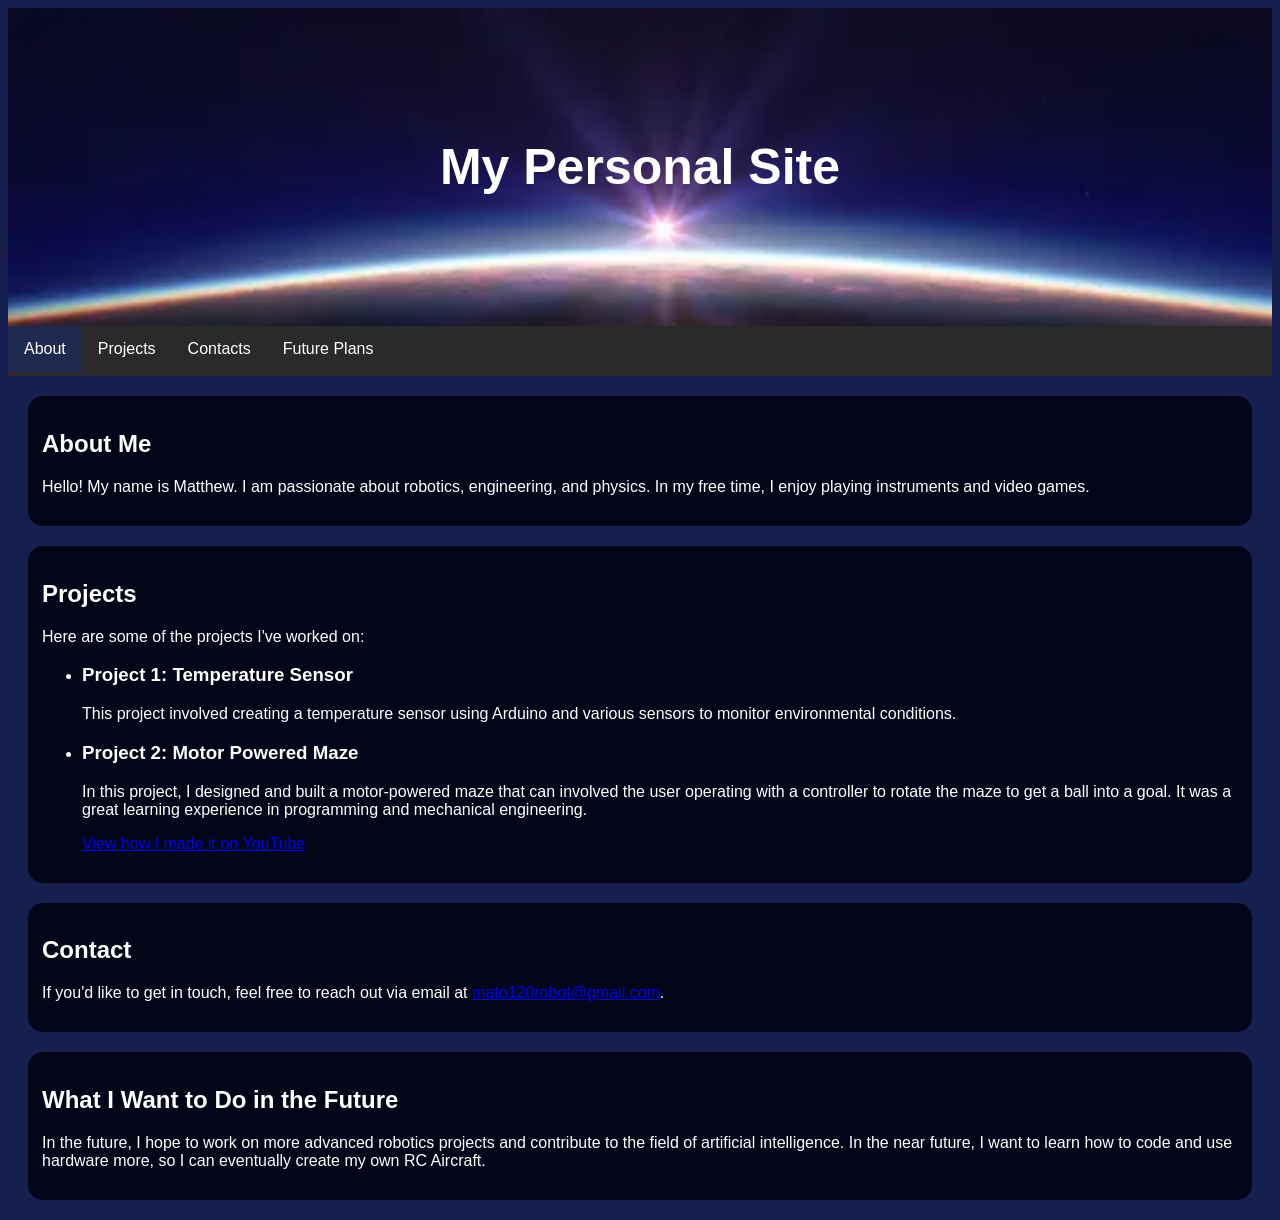
<file: index.html>
<html lang="en">
<head>
    <meta charset="UTF-8">
    <meta name="viewport" content="width=device-width, initial-scale=1.0">
    <link rel="stylesheet" href="personal_page.css">
    <title>Personal Page</title>
</head>
<body>
    <header>
        <h1>My Personal Site</h1>
    </header>
    <ul class="nav-links">
        <li><a class="active" href="#about">About</a></li>
        <li><a href="#projects">Projects</a></li>
        <li><a href="#contact">Contacts</a></li>
        <li><a href="#future">Future Plans</a></li>
    </ul>
    <section id="about">
        <h2>About Me</h2>
        <p>Hello! My name is Matthew. I am passionate about robotics, engineering, and physics.
        In my free time, I enjoy playing instruments and video games.</p>
    </section>
    <section id="projects">
        <h2>Projects</h2>
        <p>Here are some of the projects I've worked on:</p>
        <ul>
            <div id="Project 1">
                <li><h3>Project 1: Temperature Sensor</h3></li>
                <p>This project involved creating a temperature sensor using 
                    Arduino and various sensors to monitor environmental conditions.</p>
            </div>
            <div id="Project 2">
                <li><h3>Project 2: Motor Powered Maze</h3></li>
                <p>In this project, I designed and built a motor-powered maze that can involved the user operating 
                    with a controller to rotate the maze to get a ball into a goal. It was a great learning experience in 
                    programming and mechanical engineering.</p>
                <a href="https://www.youtube.com/watch?v=87IEK4n6Fg0">View how I made it on YouTube</a>
            </div>
        </ul>
    </section>
    <section id="contact">
        <h2>Contact</h2>
        <p>If you'd like to get in touch, 
            feel free to reach out via email at <a href="mailto:mato120robot@gmail.com">mato120robot@gmail.com</a>.</p>
    </section>
    <section id="future">
        <h2>What I Want to Do in the Future</h2>
        <p>In the future, I hope to work on more advanced robotics projects and 
            contribute to the field of artificial intelligence. In the near future, I want to learn how to code
            and use hardware more, so I can eventually create my own RC Aircraft.</p>
    </section>
</body>
</html>
</file>
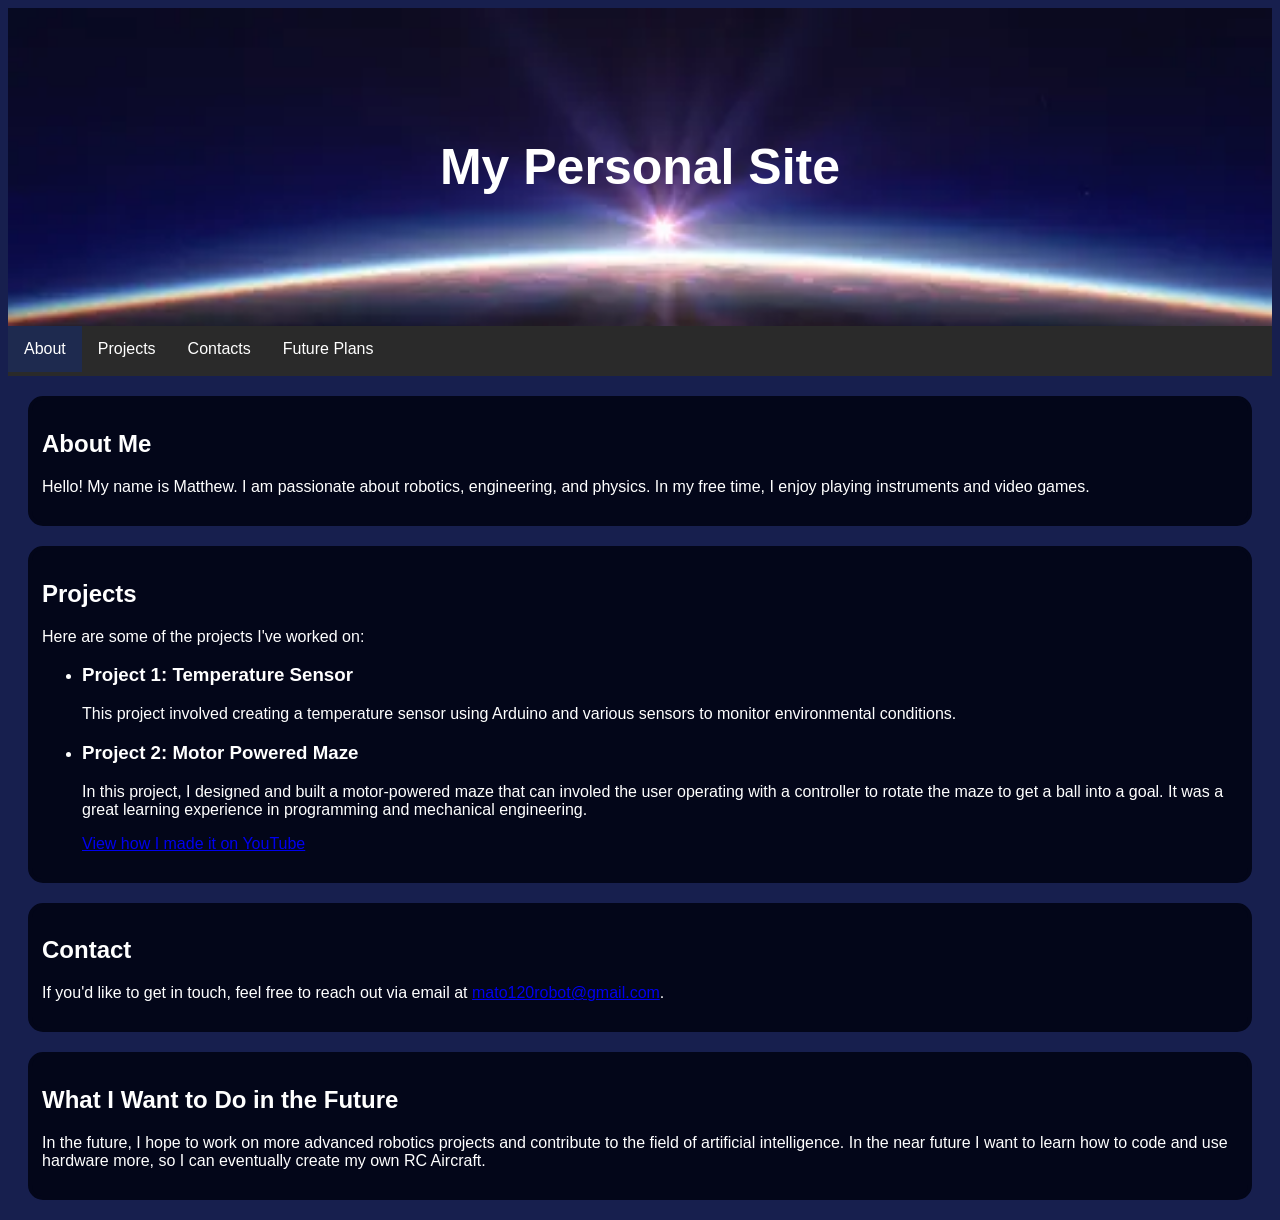
<file: personal_page.html>
<html lang="en">
<head>
    <meta charset="UTF-8">
    <meta name="viewport" content="width=device-width, initial-scale=1.0">
    <link rel="stylesheet" href="personal_page.css">
    <title>Personal Page</title>
</head>
<body>
    <header>
        <h1>My Personal Site</h1>
    </header>
    <ul class="nav-links">
        <li><a class="active" href="#about">About</a></li>
        <li><a href="#projects">Projects</a></li>
        <li><a href="#contact">Contacts</a></li>
        <li><a href="#future">Future Plans</a></li>
    </ul>
    <section id="about">
        <h2>About Me</h2>
        <p>Hello! My name is Matthew. I am passionate about robotics, engineering, and physics.
        In my free time, I enjoy playing instruments and video games.</p>
    </section>
    <section id="projects">
        <h2>Projects</h2>
        <p>Here are some of the projects I've worked on:</p>
        <ul>
            <div id="Project 1">
                <li><h3>Project 1: Temperature Sensor</h3></li>
                <p>This project involved creating a temperature sensor using 
                    Arduino and various sensors to monitor environmental conditions.</p>
            </div>
            <div id="Project 2">
                <li><h3>Project 2: Motor Powered Maze</h3></li>
                <p>In this project, I designed and built a motor-powered maze that can involed the user operating 
                    with a controller to rotate the maze to get a ball into a goal. It was a great learning experience in 
                    programming and mechanical engineering.</p>
                <a href="https://www.youtube.com/watch?v=87IEK4n6Fg0">View how I made it on YouTube</a>
            </div>
        </ul>
    </section>
    <section id="contact">
        <h2>Contact</h2>
        <p>If you'd like to get in touch, 
            feel free to reach out via email at <a href="mailto:mato120robot@gmail.com">mato120robot@gmail.com</a>.</p>
    </section>
    <section id="future">
        <h2>What I Want to Do in the Future</h2>
        <p>In the future, I hope to work on more advanced robotics projects and 
            contribute to the field of artificial intelligence. In the near future I want to learn how to code
            and use hardware more, so I can eventually create my own RC Aircraft.</p>
    </section>
</body>
</html>
</file>
<file: personal_page.css>
header {
    background-image: url('space.webp');
    background-size: cover;
    margin: 0px;
    padding: 100px;
}

header h1{
    text-align: center;
    margin: 20px;
    padding: 10px;
    font-size: 50px;
}

body {
    background-color: rgb(23, 31, 78);
    color: white;
    font-family: roboto, sans-serif;
}

#about {
    background-color: rgb(3, 6, 25);
    margin: 20px;
    padding: 10px;
    border: 4px solid rgb(3, 6, 25);
    border-radius: 15px;
}

#projects {
    background-color: rgb(3, 6, 25);
    margin: 20px;
    padding: 10px;
    border: 4px solid rgb(3, 6, 25);
    border-radius: 15px;
}

#contact {
    background-color: rgb(3, 6, 25);
    margin: 20px;
    padding: 10px;
    border: 4px solid rgb(3, 6, 25);
    border-radius: 15px;
}

#future {
    background-color: rgb(3, 6, 25);
    margin: 20px;
    padding: 10px;
    border: 4px solid rgb(3, 6, 25);
    border-radius: 15px;
}

ul.nav-links {
  list-style-type: none;
  margin: 0;
  padding: 0;
  overflow: hidden;
  background-color: #2a2a2a;
  position: sticky;
  top: 0;
  width: 100%;
  height: 50px;
  text-align: center;
}

ul.nav-links li {
  float: left;
  align-items: center;
}

ul.nav-links li a {
  display: block;
  color: white;
  text-align: center;
  padding: 14px 16px;
  text-decoration: none;
}

ul.nav-links li a:hover {
  background-color: #49547a;
}

ul.nav-links li a.active {
  background-color: #1e2a4f;
}
</file>
